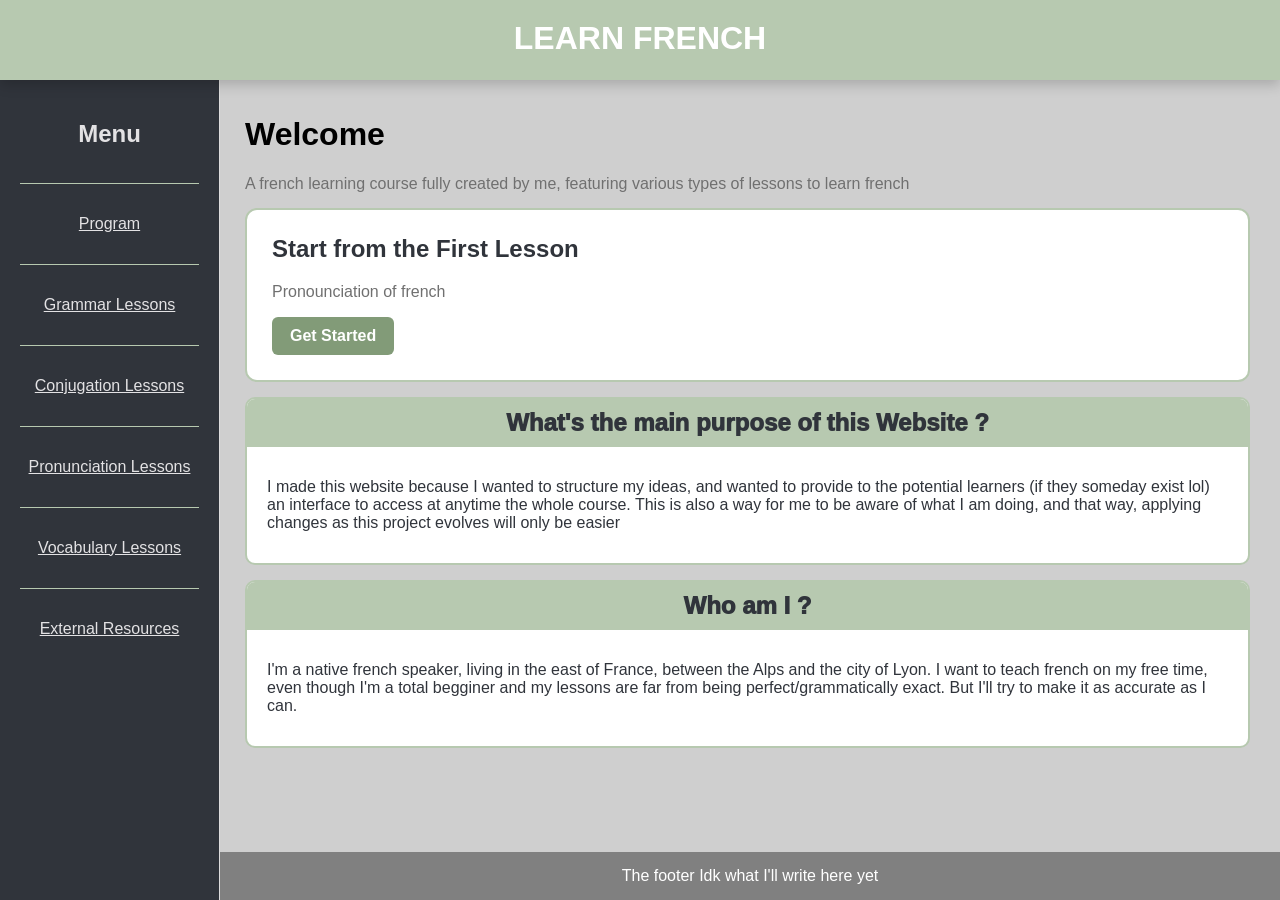
<file: index.html>
<!DOCTYPE html>
<html lang="en">

<head>
    <meta charset="UTF-8">
    <meta name="viewport" content="width=device-width, initial-scale=1.0">
    <link rel="stylesheet" href="style.css">
    <title>French learning course</title>
</head>

<body>
    <header class="top-banner">LEARN FRENCH</header>

    <div class="main">
    
        
            <h1>Welcome</h1>
            <div class="secondary-text">A french learning course fully created by me, featuring various types of lessons to learn french</div>
            <div class="start-learning">
                <h2>Start from the First Lesson</h2>
                <div class="secondary-text"><p>Pronounciation of french</p></div>
                <a href="Lessons\Pronounciation\P1.html">Get Started</a>
            </div>

        <div class="program-box">
                <div class="program-header">What's the main purpose of this Website ?</div>
                <div class="program-content">
                    <p>I made this website because I wanted to structure my ideas, and wanted to provide to the potential learners (if they someday exist lol) an interface to access at anytime the whole course. This is also a way for me to be aware of what I am doing, and that way, applying changes as this project evolves will only be easier</p>
                </div>
        </div>
        <div class="program-box">
                <div class="program-header">Who am I ?</div>
                <div class="program-content">
                    <p>I'm a native french speaker, living in the east of France, between the Alps and the city of Lyon. I want to teach french on my free time, even though I'm a total begginer and my lessons are far from being perfect/grammatically exact. But I'll try to make it as accurate as I can.</p>
                </div>
        </div>
    </div>
<aside class="left-banner">
    <h2><div class menu-title>Menu</h2></div>
    <hr>
    <p><a href="program.html">Program</a></p>
    <hr>  
    <p><a href="grammarlessons.html">Grammar Lessons</a></p>
    <hr>
    <p><a href="conjugationlessons.html">Conjugation Lessons</a></p>
    <hr>
    <p><a href="pronounciationlessons.html">Pronunciation Lessons</a></p>
    <hr>
    <p><a href="vocabularylessons.html">Vocabulary Lessons</a></p>
    <hr>
    <p><a href="externalresources.html">External Resources</a></p>
    
  

</aside>



<footer class="footer">The footer Idk what I'll write here yet</footer>
</body>

</html>
</file>
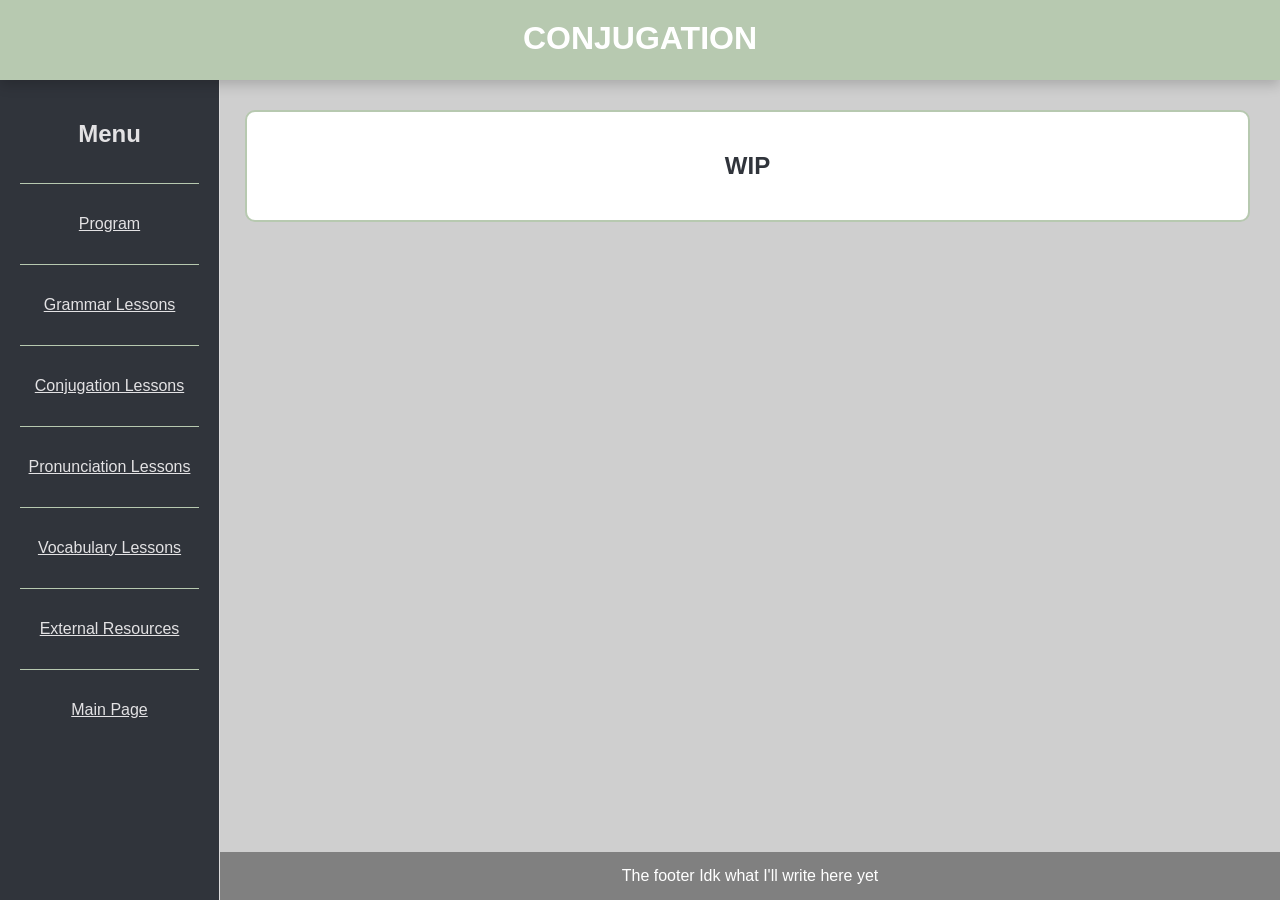
<file: conjugationlessons.html>
<!DOCTYPE html>
<html lang="en">

<head>
    <meta charset="UTF-8">
    <meta name="viewport" content="width=device-width, initial-scale=1.0">
    <link rel="stylesheet" href="style.css">
    <title>French Conjugation lessons</title>
</head>

<body>
    <header class="top-banner">CONJUGATION</header>

    <div class="main">
        <div class="box"><h2>WIP</h2></div>

    </div>
    
    

<aside class="left-banner">
    <h2><div class menu-title>Menu</h2></div>
    <hr>
    <p><a href="program.html">Program</a></p>
    <hr>  
    <p><a href="grammarlessons.html">Grammar Lessons</a></p>
    <hr>
    <p><a href="conjugationlessons.html">Conjugation Lessons</a></p>
    <hr>
    <p><a href="pronounciationlessons.html">Pronunciation Lessons</a></p>
    <hr>
    <p><a href="vocabularylessons.html">Vocabulary Lessons</a></p>
    <hr>
    <p><a href="externalresources.html">External Resources</a></p>
    <hr>
    <p><a href="index.html">Main Page</a></p>
    
</aside>



<footer class="footer">The footer Idk what I'll write here yet</footer>
</body>

</html>
</file>
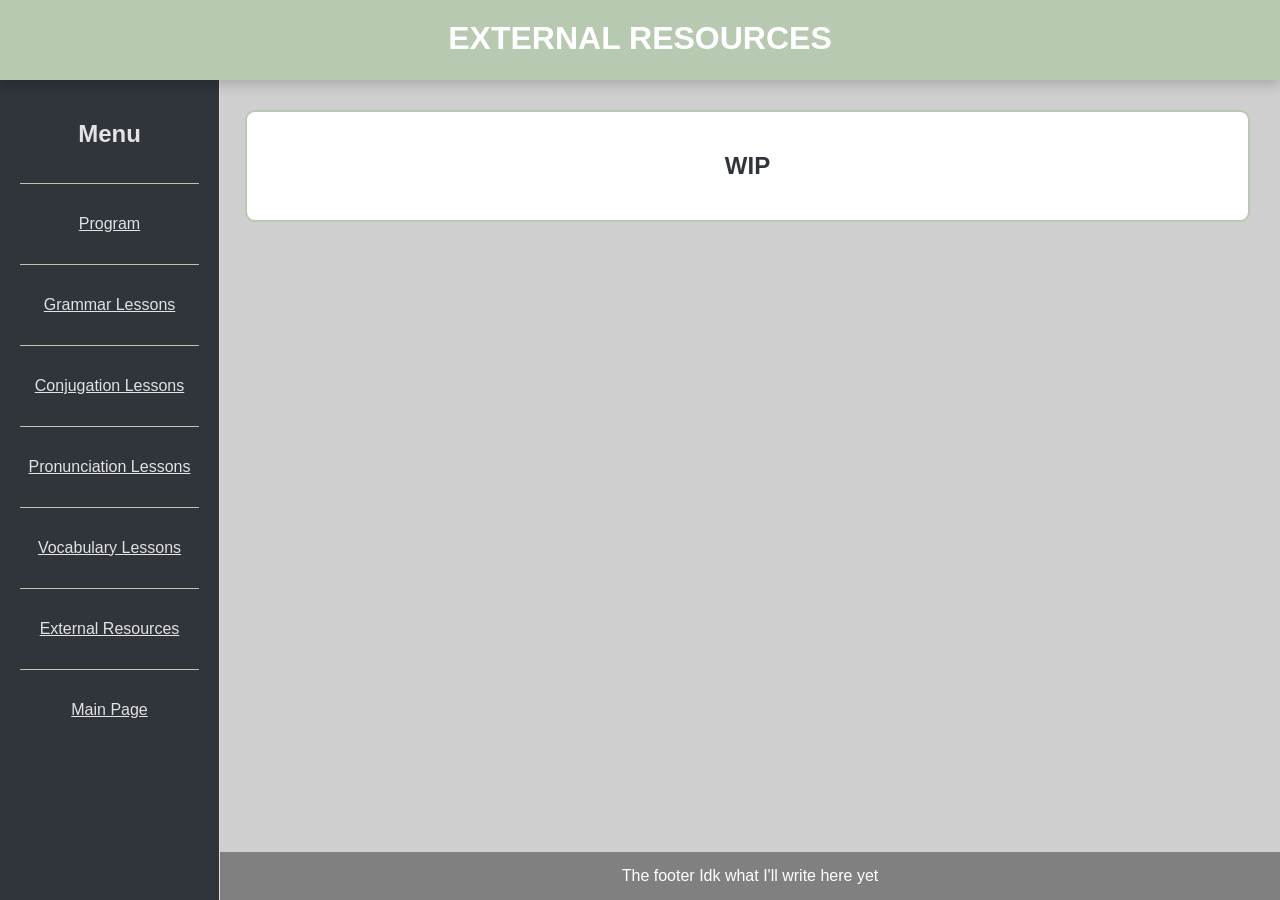
<file: externalresources.html>
<!DOCTYPE html>
<html lang="en">

<head>
    <meta charset="UTF-8">
    <meta name="viewport" content="width=device-width, initial-scale=1.0">
    <link rel="stylesheet" href="style.css">
    <title>External Resources</title>
</head>

<body>
    <header class="top-banner">EXTERNAL RESOURCES</header>

    <div class="main">
        <div class="box"><h2>WIP</h2></div>

    </div>
    
    

<aside class="left-banner">
    <h2><div class menu-title>Menu</h2></div>
    <hr>
    <p><a href="program.html">Program</a></p>
    <hr>  
    <p><a href="grammarlessons.html">Grammar Lessons</a></p>
    <hr>
    <p><a href="conjugationlessons.html">Conjugation Lessons</a></p>
    <hr>
    <p><a href="pronounciationlessons.html">Pronunciation Lessons</a></p>
    <hr>
    <p><a href="vocabularylessons.html">Vocabulary Lessons</a></p>
    <hr>
    <p><a href="externalresources.html">External Resources</a></p>
    <hr>
    <p><a href="index.html">Main Page</a></p>
    
</aside>



<footer class="footer">The footer Idk what I'll write here yet</footer>
</body>

</html>
</file>
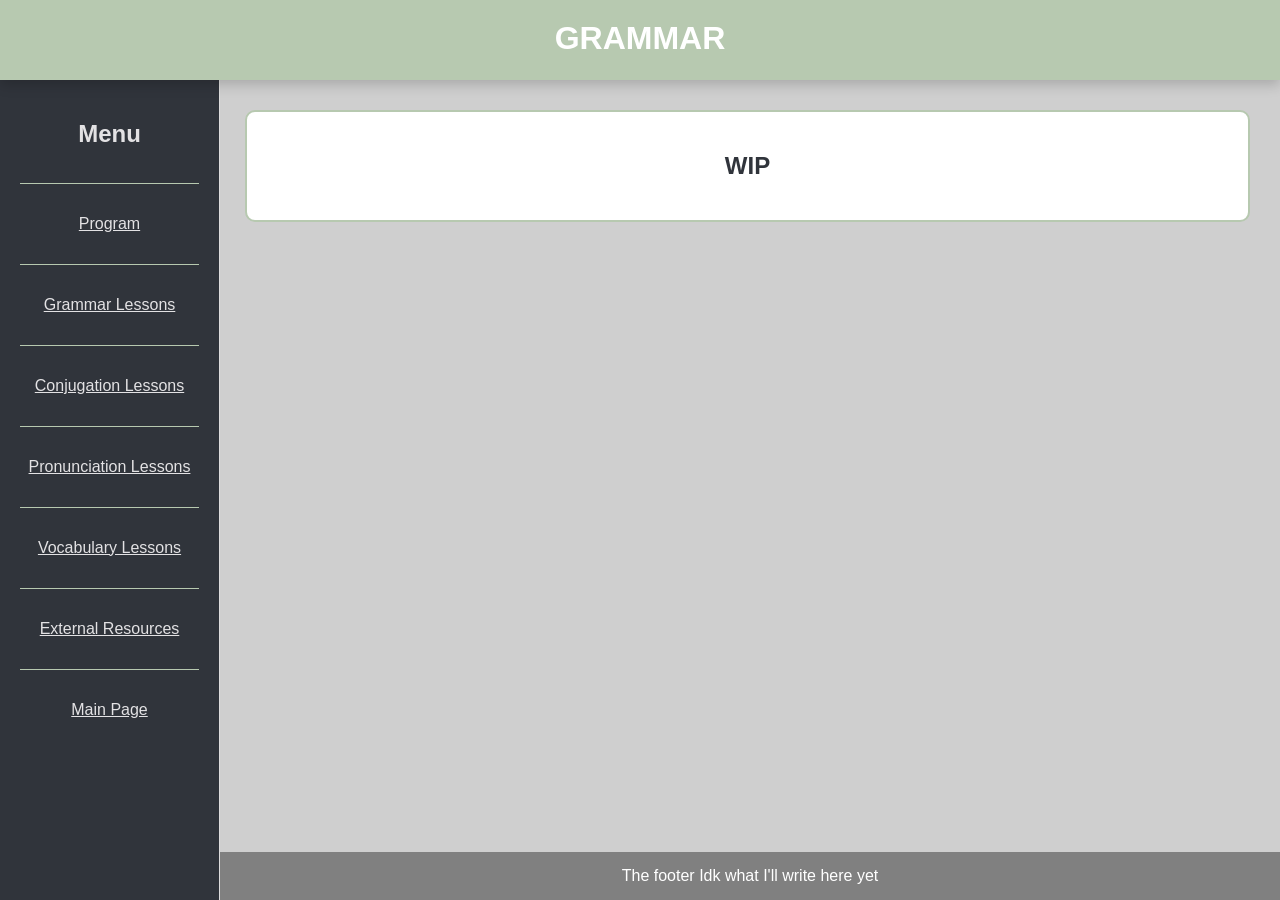
<file: grammarlessons.html>
<!DOCTYPE html>
<html lang="en">

<head>
    <meta charset="UTF-8">
    <meta name="viewport" content="width=device-width, initial-scale=1.0">
    <link rel="stylesheet" href="style.css">
    <title>French Grammar lessons</title>
</head>

<body>
    <header class="top-banner">GRAMMAR</header>

    <div class="main">
        <div class="box"><h2>WIP</h2></div>

    </div>
    

<aside class="left-banner">
    <h2><div class menu-title>Menu</h2></div>
    <hr>
    <p><a href="program.html">Program</a></p>
    <hr>  
    <p><a href="grammarlessons.html">Grammar Lessons</a></p>
    <hr>
    <p><a href="conjugationlessons.html">Conjugation Lessons</a></p>
    <hr>
    <p><a href="pronounciationlessons.html">Pronunciation Lessons</a></p>
    <hr>
    <p><a href="vocabularylessons.html">Vocabulary Lessons</a></p>
    <hr>
    <p><a href="externalresources.html">External Resources</a></p>
    <hr>
    <p><a href="index.html">Main Page</a></p>
    
</aside>



<footer class="footer">The footer Idk what I'll write here yet</footer>
</body>

</html>
</file>
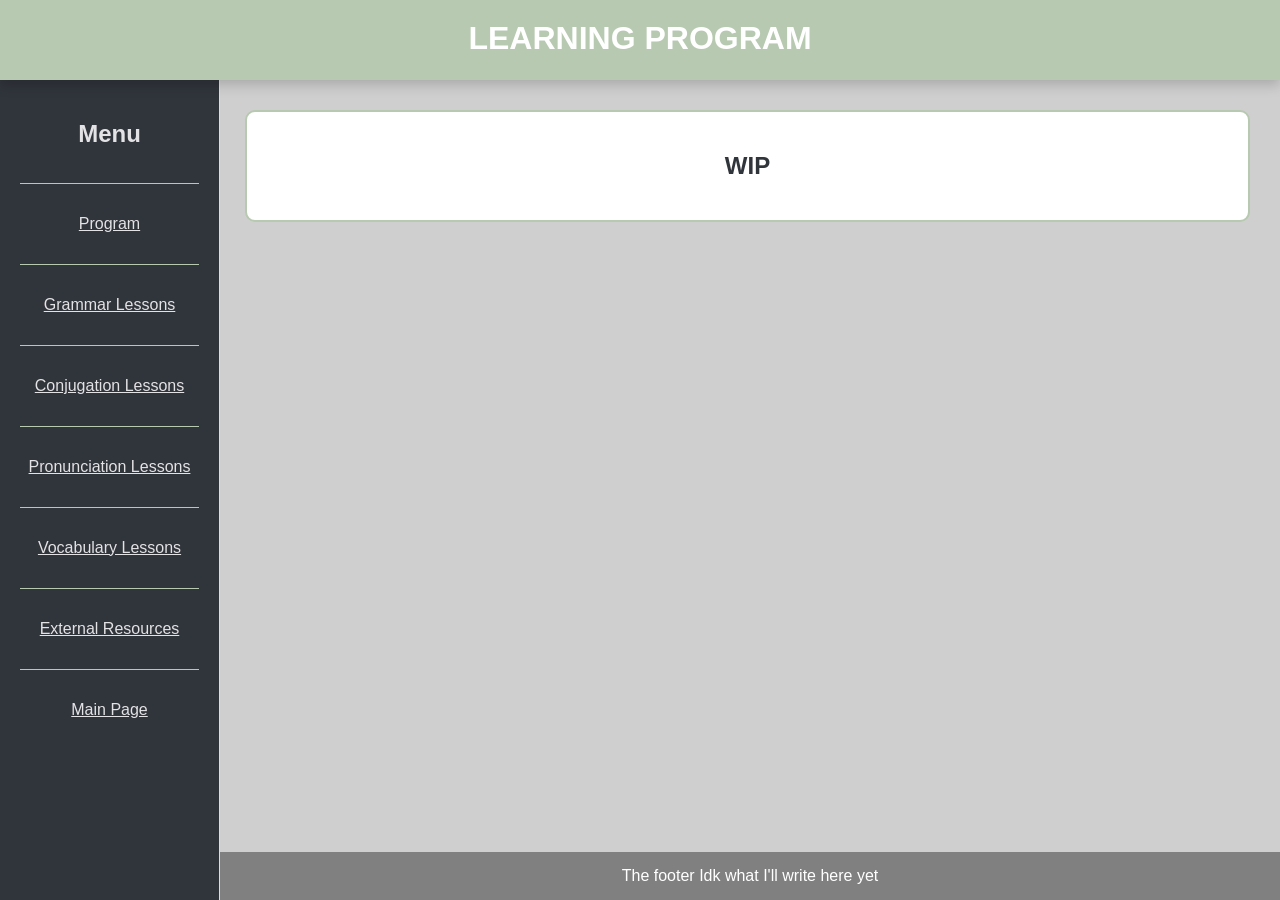
<file: program.html>
<!DOCTYPE html>
<html lang="en">

<head>
    <meta charset="UTF-8">
    <meta name="viewport" content="width=device-width, initial-scale=1.0">
    <link rel="stylesheet" href="style.css">
    <title>French Grammar lessons</title>
</head>

<body>
    <header class="top-banner">LEARNING PROGRAM</header>

    <div class="main">
        <div class="box"><h2>WIP</h2></div>

    </div>
    
    
    

<aside class="left-banner">
    <h2><div class menu-title>Menu</h2></div>
    <hr>
    <p><a href="program.html">Program</a></p>
    <hr>  
    <p><a href="grammarlessons.html">Grammar Lessons</a></p>
    <hr>
    <p><a href="conjugationlessons.html">Conjugation Lessons</a></p>
    <hr>
    <p><a href="pronounciationlessons.html">Pronunciation Lessons</a></p>
    <hr>
    <p><a href="vocabularylessons.html">Vocabulary Lessons</a></p>
    <hr>
    <p><a href="externalresources.html">External Resources</a></p>
    <hr>
    <p><a href="index.html">Main Page</a></p>
    
</aside>



<footer class="footer">The footer Idk what I'll write here yet</footer>
</body>

</html>
</file>
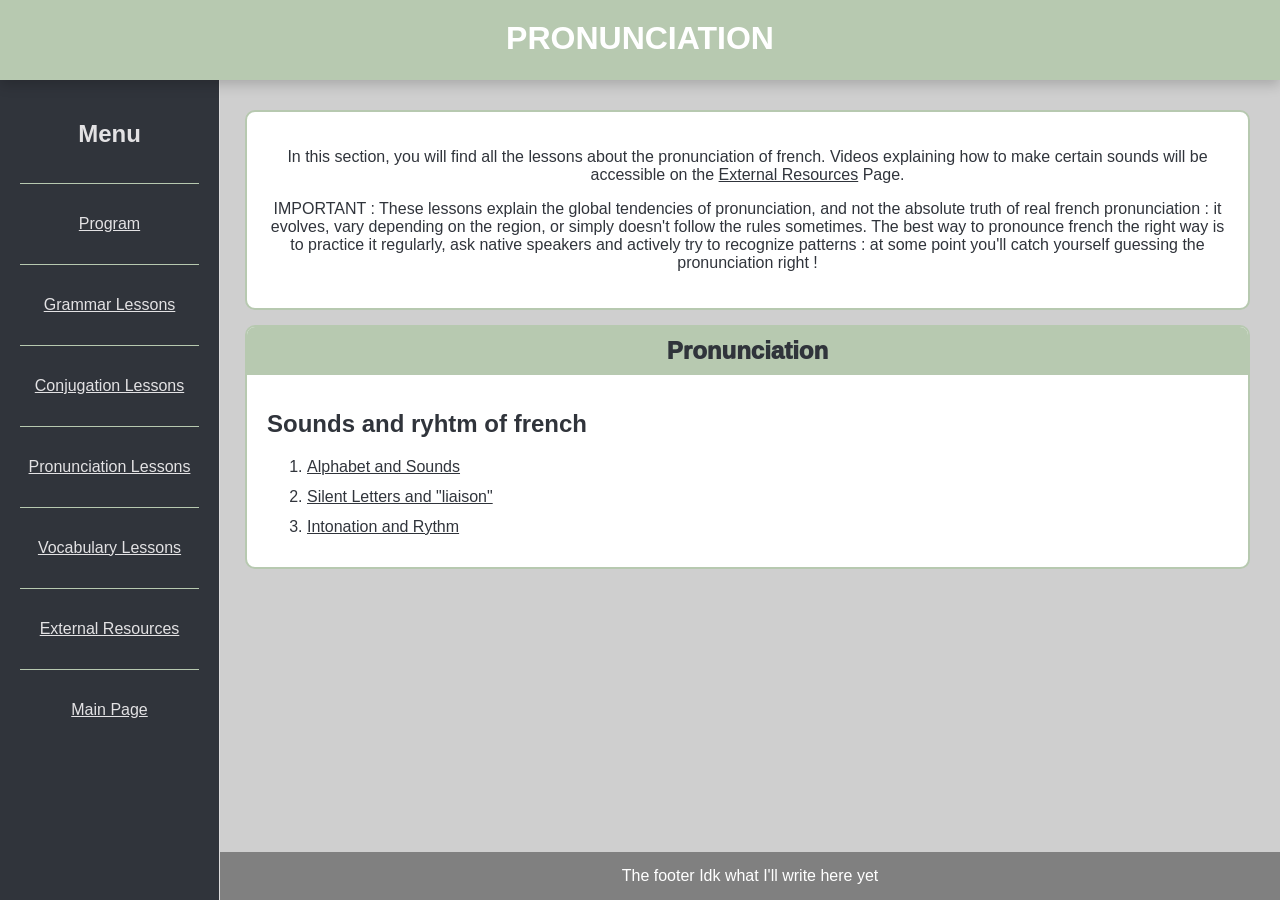
<file: pronounciationlessons.html>
<!DOCTYPE html>
<html lang="en">

<head>
    <meta charset="UTF-8">
    <meta name="viewport" content="width=device-width, initial-scale=1.0">
    <link rel="stylesheet" href="style.css">
    <title>French Pronunciation Lessons</title>
</head>

<body>

    <header class="top-banner">PRONUNCIATION</header>
    <div class="main">
        <div class="box">
            <p>In this section, you will find all the lessons about the pronunciation of french. Videos explaining how to make certain sounds will be accessible on the <a href="externalresources.html">External Resources</a> Page.</p>
            <p>IMPORTANT : These lessons explain the global tendencies of pronunciation, and not the absolute truth of real french pronunciation : it evolves, vary depending on the region, or simply doesn't follow the rules sometimes. The best way to pronounce french the right way is to practice it regularly, ask native speakers and actively try to recognize patterns : at some point you'll catch yourself guessing the pronunciation right !</p>
        </div>

        <div class="program-box">
            <div class="program-header">Pronunciation</div>
            <div class="program-content"><p><h2>Sounds and ryhtm of french</h2></p>
                <ol>
                    <li><a href="Lessons\Pronounciation\P1.html">Alphabet and Sounds</a></li>
                    <li><a href="Lessons\Pronounciation\P2.html">Silent Letters and "liaison"</a></li>
                    <li><a href="Lessons\Pronounciation\P3.html">Intonation and Rythm</a></li>
                </ol>
            
            </div>
        </div>
    </div>

    

    <aside class="left-banner">
        <h2><div class menu-title>Menu</h2></div>
        <hr>
        <p><a href="program.html">Program</a></p>
        <hr>  
        <p><a href="grammarlessons.html">Grammar Lessons</a></p>
        <hr>
        <p><a href="conjugationlessons.html">Conjugation Lessons</a></p>
        <hr>
        <p><a href="pronounciationlessons.html">Pronunciation Lessons</a></p>
        <hr>
        <p><a href="vocabularylessons.html">Vocabulary Lessons</a></p>
        <hr>
        <p><a href="externalresources.html">External Resources</a></p>
        <hr>
        
        <p><a href="index.html">Main Page</a></p>
        
    </aside>



    <footer class="footer">The footer Idk what I'll write here yet</footer>
</body>

</html>
</file>
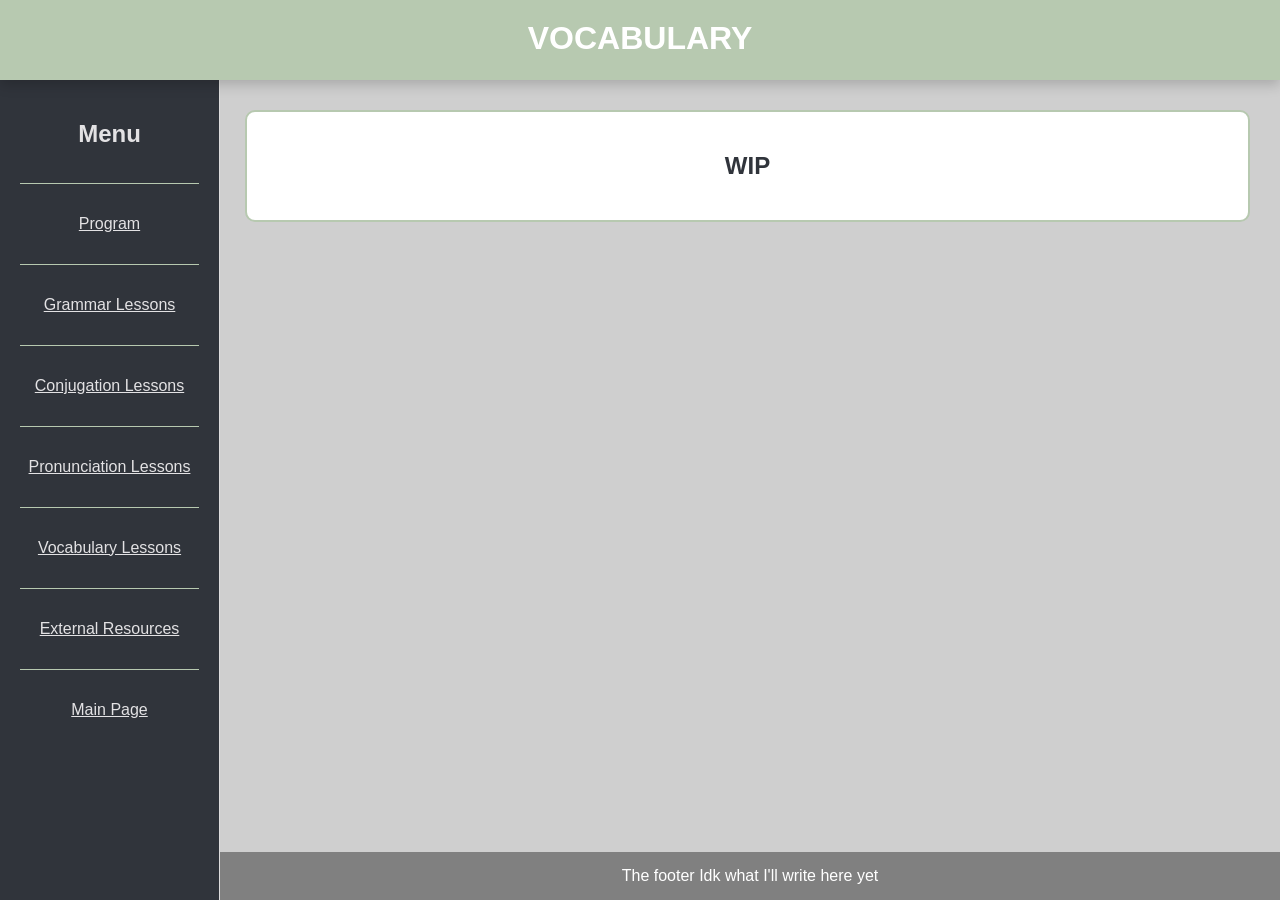
<file: vocabularylessons.html>
<!DOCTYPE html>
<html lang="en">

<head>
    <meta charset="UTF-8">
    <meta name="viewport" content="width=device-width, initial-scale=1.0">
    <link rel="stylesheet" href="style.css">
    <title>French Vocabulary lessons</title>
</head>

<body>
    <header class="top-banner">VOCABULARY</header>

    <div class="main">
        <div class="box"><h2>WIP</h2></div>

    </div>
    
    

<aside class="left-banner">
    <h2><div class menu-title>Menu</h2></div>
    <hr>
    <p><a href="program.html">Program</a></p>
    <hr>  
    <p><a href="grammarlessons.html">Grammar Lessons</a></p>
    <hr>
    <p><a href="conjugationlessons.html">Conjugation Lessons</a></p>
    <hr>
    <p><a href="pronounciationlessons.html">Pronunciation Lessons</a></p>
    <hr>
    <p><a href="vocabularylessons.html">Vocabulary Lessons</a></p>
    <hr>
    <p><a href="externalresources.html">External Resources</a></p>
    <hr>
    <p><a href="index.html">Main Page</a></p>
    
</aside>



<footer class="footer">The footer Idk what I'll write here yet</footer>
</body>

</html>
</file>
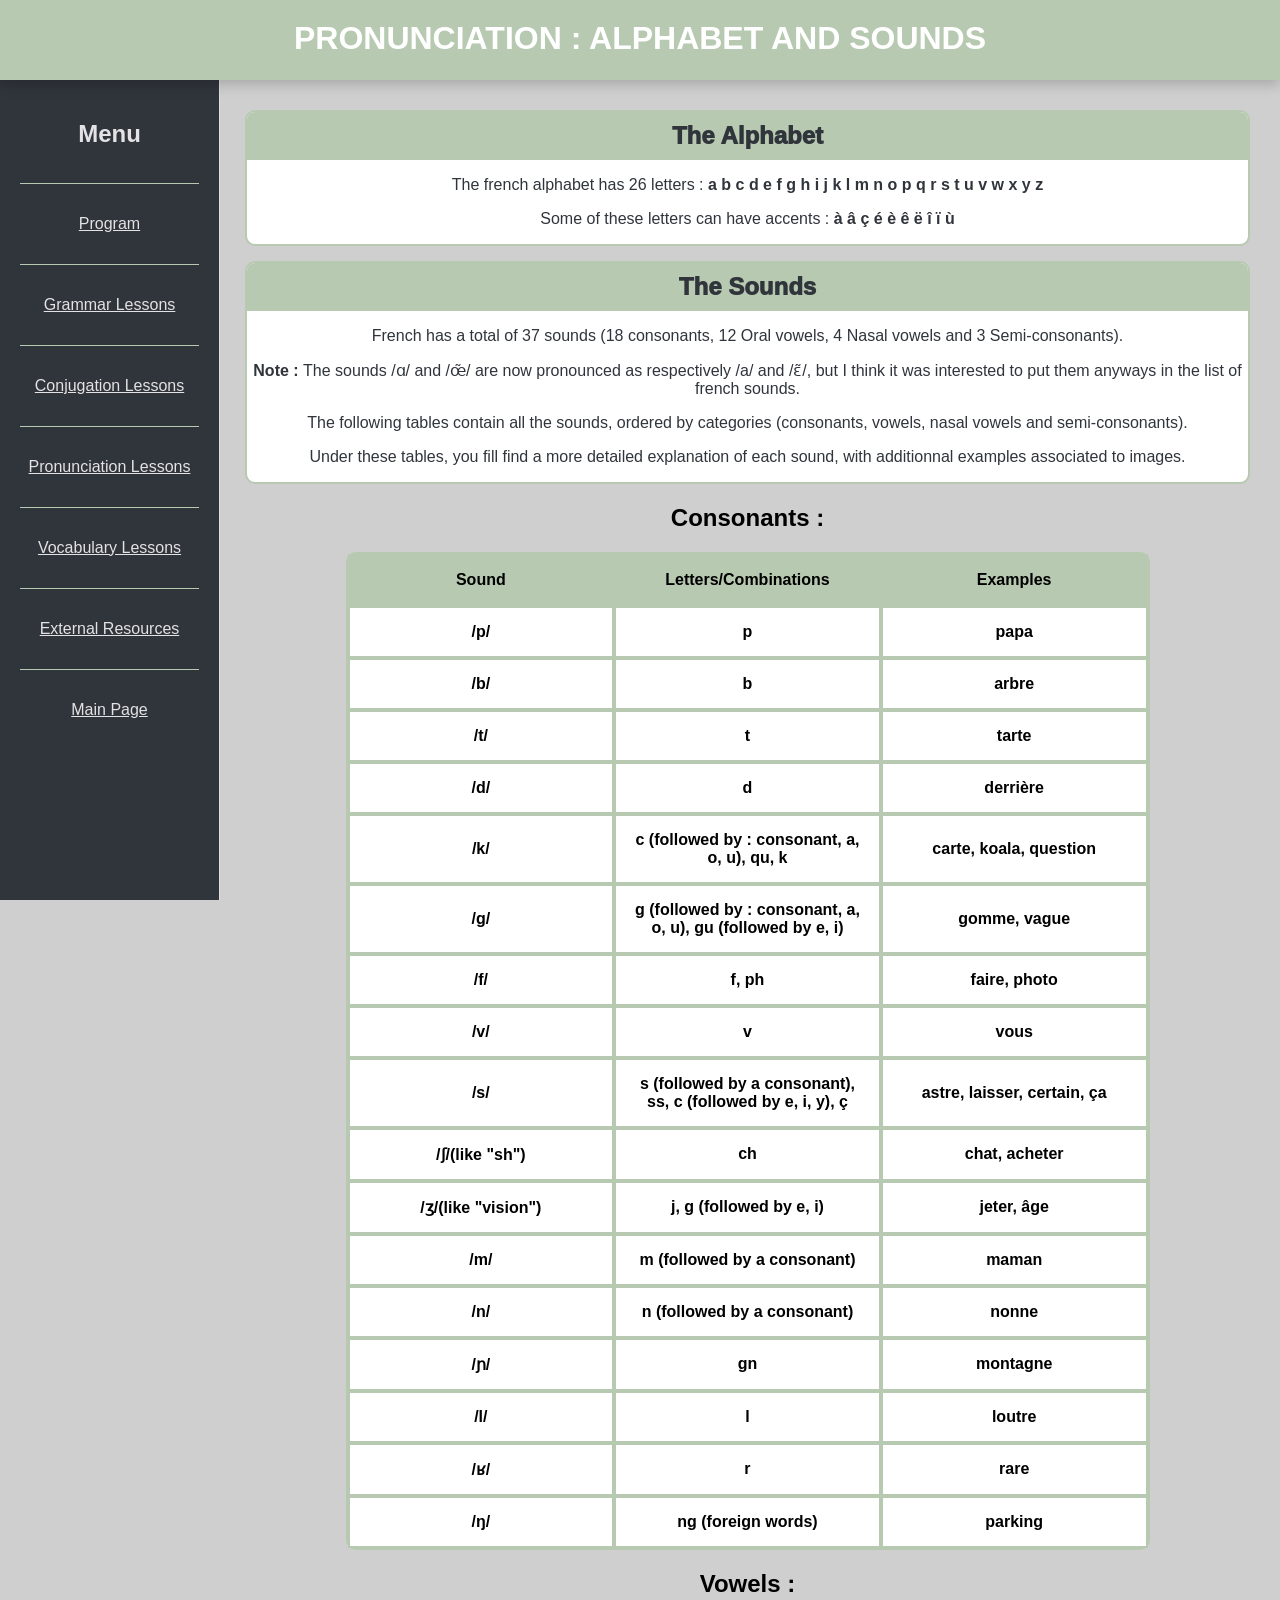
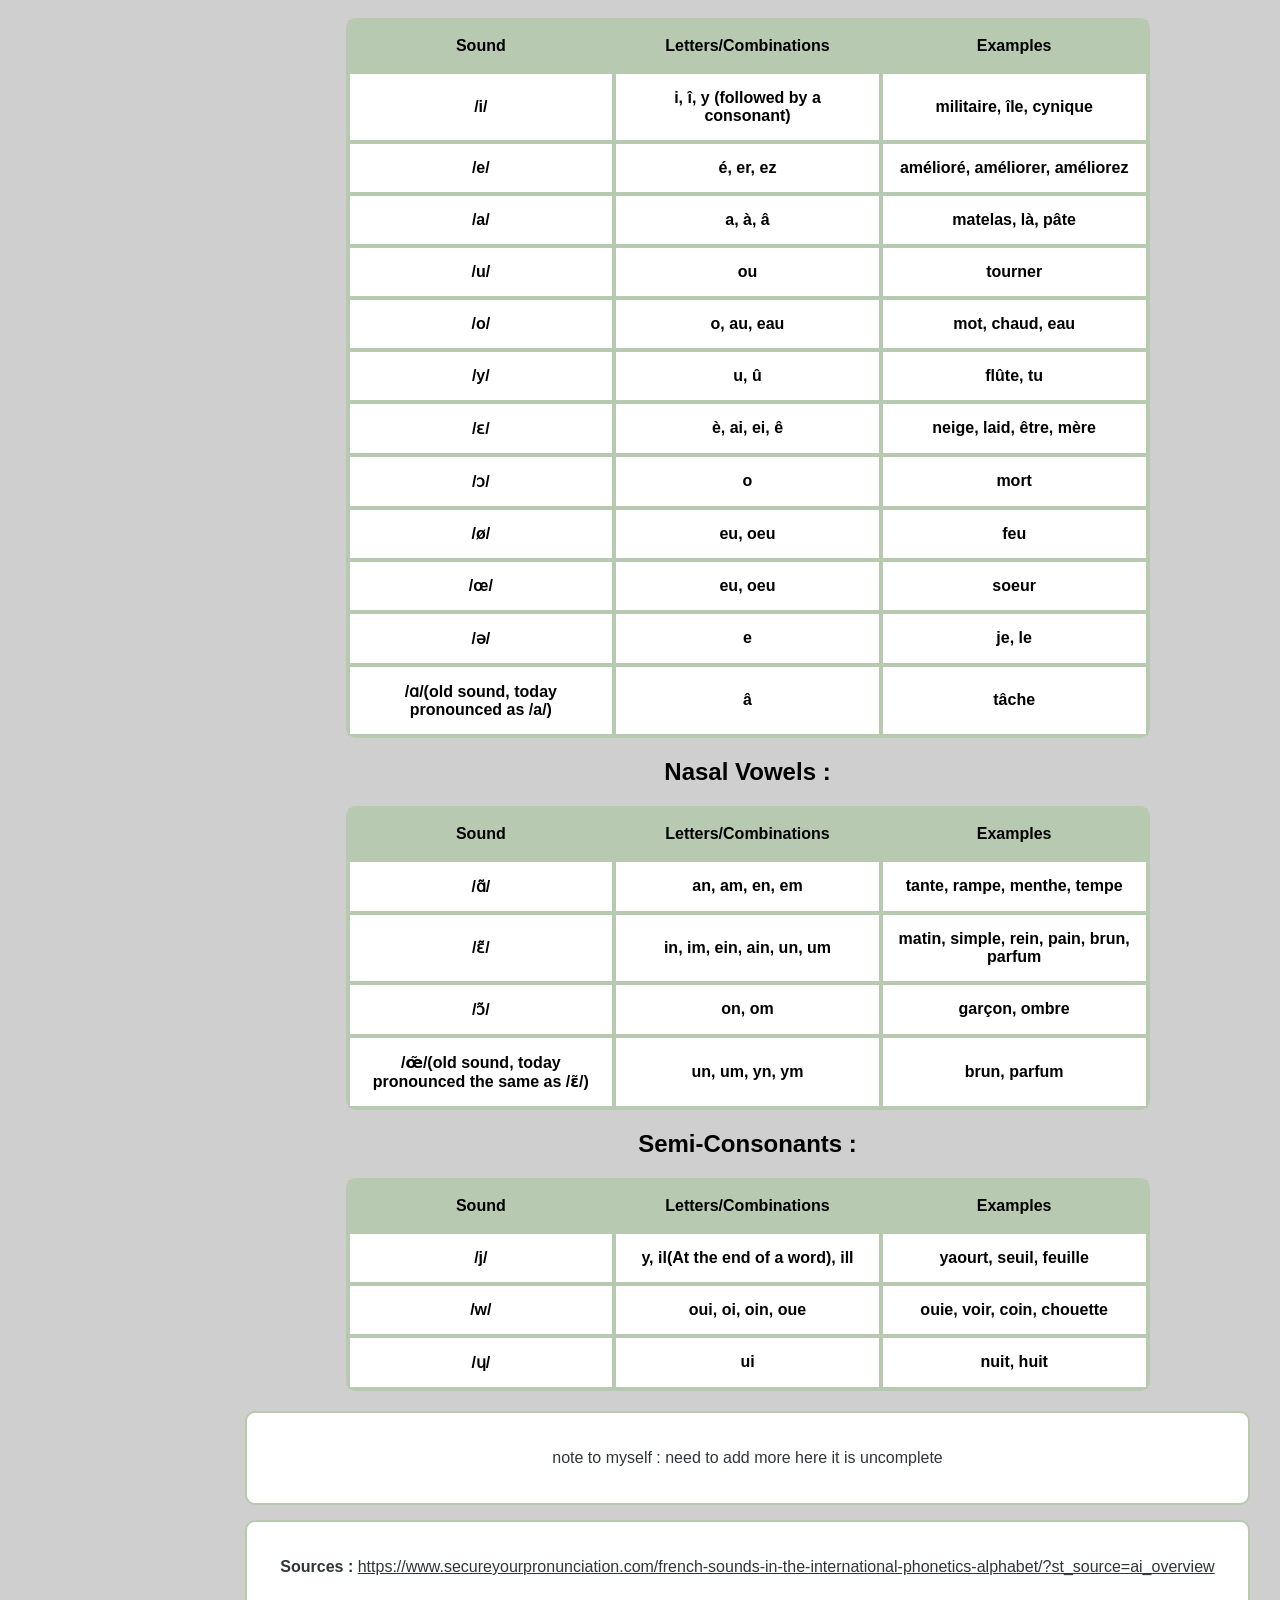
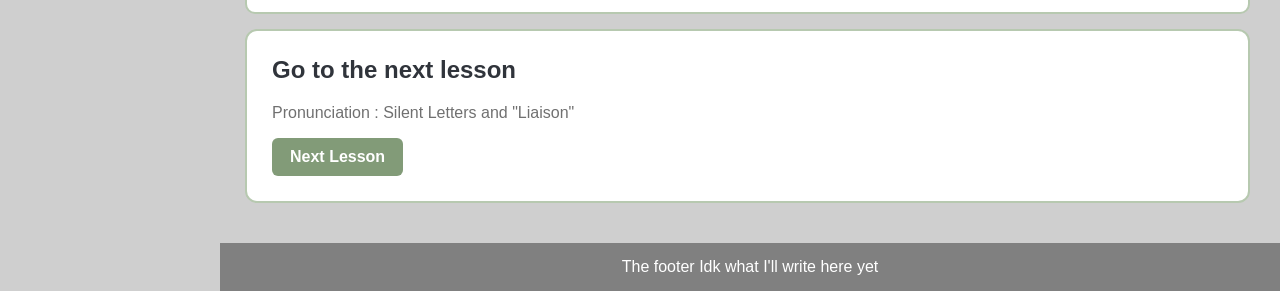
<file: Lessons/Pronounciation/P1.html>
<!DOCTYPE html>
<html lang="en">

<head>
    <meta charset="UTF-8">
    <meta name="viewport" content="width=device-width, initial-scale=1.0">
    <link rel="stylesheet" href="../../style.css">
    <title>French Pronunciation lessons</title>
</head>

<body>
    <header class="top-banner">PRONUNCIATION : ALPHABET AND SOUNDS</header>
    <div class="main">
        
        <div class="lesson-box1">
            <div class="lesson-box-header1">The Alphabet</div>
            <div class="less-box-content1">
                <p>The french alphabet has 26 letters : <strong>a b c d e f g h i j k l m n o p q r s t u v w x y z</strong></p>
                <p>Some of these letters can have accents : <strong>à â ç é è ê ë î ï ù</strong></p>
            </div>
        </div>
        <div class="lesson-box1">
            <div class="lesson-box-header1">The Sounds</div>
            <div class="less-box-content1">
                <p>French has a total of 37 sounds (18 consonants, 12 Oral vowels, 4 Nasal vowels and 3 Semi-consonants).</p>
                <p><strong>Note : </strong>The sounds /ɑ/ and /œ̃/ are now pronounced as respectively /a/ and /ɛ̃/, but I think it was interested to put them anyways in the list of french sounds.</p>
                <p>The following tables contain all the sounds, ordered by categories (consonants, vowels, nasal vowels and semi-consonants).</p>
                <p>Under these tables, you fill find a more detailed explanation of each sound, with additionnal examples associated to images.</p>
            </div>
        </div>
        <h2>Consonants :</h2>
        <table>
            <thead>
                <tr>
                    <th>Sound</th>
                    <th>Letters/Combinations</th>
                    <th>Examples</th>
                </tr>
            </thead>
            <tbody>
                <tr>
                    <th>/p/</th>
                    <th>p</th>
                    <th>papa</th>
                </tr>
                <tr>
                    <th>/b/</th>
                    <th>b</th>
                    <th>arbre</th>
                </tr>
                <tr>
                    <th>/t/</th>
                    <th>t</th>
                    <th>tarte</th>
                </tr>
                <tr>
                    <th>/d/</th>
                    <th>d</th>
                    <th>derrière</th>
                </tr>
                <tr>
                    <th>/k/</th>
                    <th>c (followed by : consonant, a, o, u), qu, k</th>
                    <th>carte, koala, question</th>
                </tr>
                <tr>
                    <th>/g/</th>
                    <th>g (followed by : consonant, a, o, u), gu (followed by e, i)</th>
                    <th>gomme, vague</th>
                </tr>
                <tr>
                    <th>/f/</th>
                    <th>f, ph</th>
                    <th>faire, photo</th>
                </tr>
                <tr>
                    <th>/v/</th>
                    <th>v</th>
                    <th>vous</th>
                </tr>
                <tr>
                    <th>/s/</th>
                    <th>s (followed by a consonant), ss, c (followed by e, i, y), ç</th>
                    <th>astre, laisser, certain, ça</th>
                </tr>
                <tr>
                    <th>/ʃ/(like "sh")</th>
                    <th>ch</th>
                    <th>chat, acheter</th>
                </tr>
                <tr>
                    <th>/ʒ/(like "vision")</th>
                    <th>j, g (followed by e, i)</th>
                    <th>jeter, âge</th>
                </tr>
                <tr>
                    <th>/m/</th>
                    <th>m (followed by a consonant)</th>
                    <th>maman</th>
                </tr>
                <tr>
                    <th>/n/</th>
                    <th>n (followed by a consonant)</th>
                    <th>nonne</th>
                </tr>
                <tr>
                    <th>/ɲ/</th>
                    <th>gn</th>
                    <th>montagne</th>
                </tr>
                <tr>
                    <th>/l/</th>
                    <th>l</th>
                    <th>loutre</th>
                </tr>
                <tr>
                    <th>/ʁ/</th>
                    <th>r</th>
                    <th>rare</th>
                </tr>
                <tr>
                    <th>/ŋ/</th>
                    <th>ng (foreign words)</th>
                    <th>parking</th>
                </tr>

            </tbody>
        </table>
        <h2>Vowels :</h2>
        <table>
            <thead>
                <tr>
                    <th>Sound</th>
                    <th>Letters/Combinations</th>
                    <th>Examples</th>
                </tr>
                
            </thead>
            <tbody>
                <tr>
                    <th>/i/</th>
                    <th>i, î, y (followed by a consonant)</th>
                    <th>militaire, île, cynique</th>
                </tr>
                <tr>
                    <th>/e/</th>
                    <th>é, er, ez</th>
                    <th>amélioré, améliorer, améliorez</th>
                </tr>
                <tr>
                    <th>/a/</th>
                    <th>a, à, â</th>
                    <th>matelas, là, pâte</th>
                </tr>
                <tr>
                    <th>/u/</th>
                    <th>ou</th>
                    <th>tourner</th>
                </tr>
                <tr>
                    <th>/o/</th>
                    <th>o, au, eau</th>
                    <th>mot, chaud, eau</th>
                </tr>
                <tr>
                    <th>/y/</th>
                    <th>u, û</th>
                    <th>flûte, tu</th>
                </tr>
                <tr>
                    <th>/ɛ/</th>
                    <th>è, ai, ei, ê</th>
                    <th>neige, laid, être, mère</th>
                </tr>
                <tr>
                    <th>/ɔ/</th>
                    <th>o</th>
                    <th>mort</th>
                </tr>
                <tr>
                    <th>/ø/</th>
                    <th>eu, oeu</th>
                    <th>feu</th>
                </tr>
                <tr>
                    <th>/œ/</th>
                    <th>eu, oeu</th>
                    <th>soeur</th>
                </tr>
                <tr>
                    <th>/ə/</th>
                    <th>e</th>
                    <th>je, le</th>
                </tr>
                <tr>
                    <th>/ɑ/(old sound, today pronounced as /a/)</th>
                    <th>â</th>
                    <th>tâche</th>
                </tr>
            </tbody>
        </table>
        <h2>Nasal Vowels :</h2>
        <table>
            <thead>
                <tr>
                    <th>Sound</th>
                    <th>Letters/Combinations</th>
                    <th>Examples</th>
                </tr>
            </thead>
            <tbody>
                <tr>
                    <th>/ɑ̃/</th>
                    <th>an, am, en, em</th>
                    <th>tante, rampe, menthe, tempe</th>
                </tr>
                <tr>
                    <th>/ɛ̃/</th>
                    <th>in, im, ein, ain, un, um</th>
                    <th>matin, simple, rein, pain, brun, parfum</th>
                </tr>
                <tr>
                    <th>/ɔ̃/</th>
                    <th>on, om</th>
                    <th>garçon, ombre</th>
                </tr>
                <tr>
                    <th>/œ̃/(old sound, today pronounced the same as /ɛ̃/)</th>
                    <th>un, um, yn, ym</th>
                    <th>brun, parfum</th>
                </tr>
            </tbody>
        </table>
        <h2>Semi-Consonants :</h2>
        <table>
            <thead>
                <tr>
                    <th>Sound</th>
                    <th>Letters/Combinations</th>
                    <th>Examples</th>
                </tr>
            </thead>
            <tbody>
                <tr>
                    <th>/j/</th>
                    <th>y, il(At the end of a word), ill</th>
                    <th>yaourt, seuil, feuille</th>
                </tr>
                <tr>
                    <th>/w/</th>
                    <th>oui, oi, oin, oue</th>
                    <th>ouie, voir, coin, chouette</th>
                </tr>
                <tr>
                    <th>/ɥ/</th>
                    <th>ui</th>
                    <th>nuit, huit</th>
                </tr>
            </tbody>
        </table>
        <div class="box"><p>note to myself : need to add more here it is uncomplete</p></div>

        

        <div class="box">
            <p><strong>Sources : </strong><a href="https://www.secureyourpronunciation.com/french-sounds-in-the-international-phonetics-alphabet/?st_source=ai_overview">https://www.secureyourpronunciation.com/french-sounds-in-the-international-phonetics-alphabet/?st_source=ai_overview</a></p>
        </div>
            <div class="start-learning">
                <h2>Go to the next lesson</h2>
                <div class="secondary-text"><p>Pronunciation : Silent Letters and "Liaison"</p></div>
                <a href="P2.html">Next Lesson</a>
            </div>
    </div>



<aside class="left-banner">
    <h2><div class menu-title>Menu</h2></div>
    <hr>
    <p><a href="../../program.html">Program</a></p>
    <hr>  
    <p><a href="../../grammarlessons.html">Grammar Lessons</a></p>
    <hr>
    <p><a href="../../conjugationlessons.html">Conjugation Lessons</a></p>
    <hr>
    <p><a href="../../pronounciationlessons.html">Pronunciation Lessons</a></p>
    <hr>
    <p><a href="../../vocabularylessons.html">Vocabulary Lessons</a></p>
    <hr>
    <p><a href="../../externalresources.html">External Resources</a></p>
    <hr>
    <p><a href="../../index.html">Main Page</a></p>
    
</aside>



<footer class="footer">The footer Idk what I'll write here yet</footer>
</body>

</html>
</file>
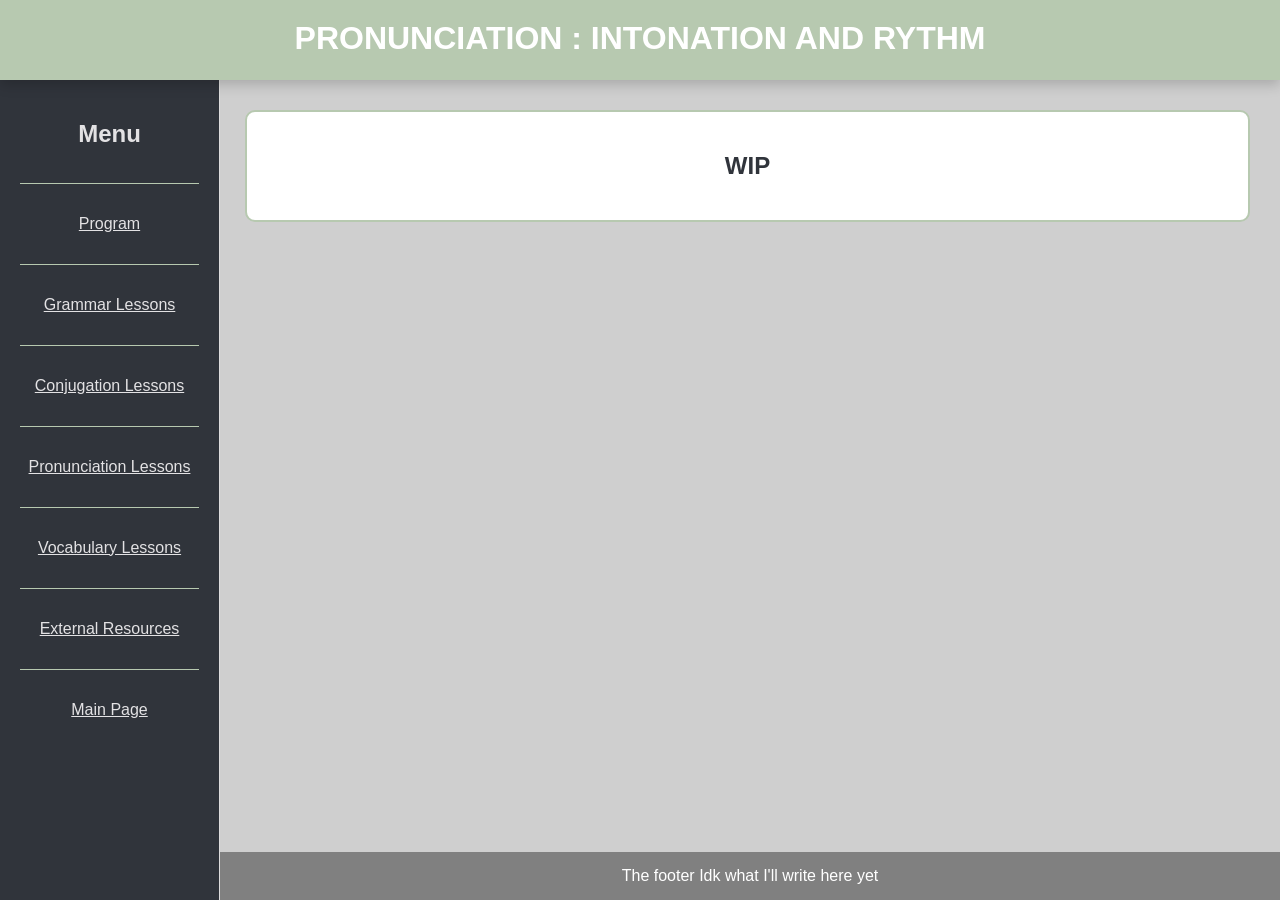
<file: Lessons/Pronounciation/P3.html>
<!DOCTYPE html>
<html lang="en">

<head>
    <meta charset="UTF-8">
    <meta name="viewport" content="width=device-width, initial-scale=1.0">
    <link rel="stylesheet" href="../../style.css">
    <title>French Pronunciation lessons</title>
</head>

<body>
    <header class="top-banner">PRONUNCIATION : INTONATION AND RYTHM</header>
    <div class="main">
        <div class="box"><h2>WIP</h2></div>
    </div>

<aside class="left-banner">
    <h2><div class menu-title>Menu</h2></div>
    <hr>
    <p><a href="../../program.html">Program</a></p>
    <hr>  
    <p><a href="../../grammarlessons.html">Grammar Lessons</a></p>
    <hr>
    <p><a href="../../conjugationlessons.html">Conjugation Lessons</a></p>
    <hr>
    <p><a href="../../pronounciationlessons.html">Pronunciation Lessons</a></p>
    <hr>
    <p><a href="../../vocabularylessons.html">Vocabulary Lessons</a></p>
    <hr>
    <p><a href="../../externalresources.html">External Resources</a></p>
    <hr>
    <p><a href="../../index.html">Main Page</a></p>
    
</aside>



<footer class="footer">The footer Idk what I'll write here yet</footer>
</body>

</html>
</file>
<file: style.css>
html {
    min-height: 100%;  
}

body {
    min-height: 100vh;
    display: flex;
    flex-direction: column;
    background-color:#CFCFCF ;
    font-family: Arial, sans-serif;
    margin: 0;
    padding: 0;
    height: auto;
}






.main {
    width: calc(100% - 275px);
    margin-left: 245px;
    margin-right: 20px;
    margin-top: 15px;
    flex: 1;
}

.main table {
    table-layout: fixed;
    margin: 20px auto;
    border-collapse: separate;
    border-spacing: 0;
    width: 80%;
    border: 2px solid #B7C9B0;
    border-radius: 10px;
}

.main thead {
    background-color: #B7C9B0;

}

.main tbody {
    background-color: white;

}

.main th, tr {
    border: 2px solid #B7C9B0;
    padding: 15px;
}

.main h2 {

    text-align: center;
}









ol {
    display: flex;
    flex-direction: column;
    gap: 12px;
}




.secondary-text {
    color: #707070;

}







.top-banner {
    position: sticky;
    top: 0;
    z-index: 1000;
    height: 40px;
    background-color: #B7C9B0; 
    color: white;
    padding: 20px;
    text-align: center;
    font-family: Arial, sans-serif;
    font-weight: bold;
    font-size: 2rem;
    box-shadow: 0px 5px 12px rgba(0, 0, 0, 0.18);
  
}












.left-banner {
    background-color: #30343B;
    color:#E3E2E4 ;
    text-align: center;
    width: 220px;
    height: calc(100% - 80px);
    margin-top: 80px;

    position: fixed;
    top: 0;
    left: 0;

    display: flex;
    flex-direction: column;

    padding: 20px;
    box-sizing: border-box;

    border-right: 1px solid #ddd;
}

.left-banner a:hover {
    color: #B7C9B0;            
}

.left-banner a {
    color:#E3E2E4 ;          
}

.left-banner hr {
    width: 100%;
    border: none;
    height: 1px;
    background-color: #B7C9B0;
    margin: 15px 0;
}











.footer {
    background-color:gray;
    text-align: center;
    color: white;
    padding: 15px 0;
    margin-top: 40px;
    margin-left: 220px;
    width: calc(100% - 220px);
    box-sizing: border-box;
}













.box {
    border: 2px solid #B7C9B0;
    border-radius: 10px;
    padding: 20px;
    margin-top: 15px;
    background-color: white;
    color: #30343B;
    text-align: center;
}

.box a {
    color:#30343B;

}

.box a:hover {
    color:#829B78;

}

.box h2 {

    text-align: center;
}










.program-box {
    border: 2px solid #B7C9B0;
    border-radius: 10px;
    margin-top: 15px;
    overflow: hidden;
    background-color: white;
    color: #30343B;
}

.program-header {
    background-color: #B7C9B0;
    padding: 10px 20px;
    font-weight: 1000;
    text-align: center;
    font-size: x-large;
}

.program-header h2 {
    margin: 0;
    color: white;
    font-size: 1.4rem;
}

.program-content {
    padding: 15px 20px;
}

.program-content h2 {
    text-align: left !important;
}

.program-box a {
    color:#30343B;

}

.program-box a:hover {
    color:#829B78;

}











.lesson-box1 {
    border: 2px solid #B7C9B0;
    border-radius: 10px;
    margin-top: 15px;
    overflow: hidden;
    background-color: white;
    color: #30343B;
    text-align: center;
}

.lesson-box-header1 {
    background-color: #B7C9B0;
    padding: 10px 20px;
    font-weight: 1000;
    font-size: x-large;
}

.lesson-box-header1 h2 {
    margin: 0;
    color: white;
    font-size: 1.4rem;
}

.lesson-box-content1 {
    padding: 15px 20px;
}
.lesson-box1 a {
    color:#30343B;

}

.lesson-box1 a:hover {
    color:#829B78;

}

ul {
    list-style-position: inside;
}











.start-learning {
    background-color: white;
    border: 2px solid #B7C9B0;
    border-radius: 12px;
    padding: 25px;
    margin-top: 15px;
    text-align: left !important;
    color: #30343B;
}

.start-learning h2 {
    margin-top: 0;
    text-align: left !important;
}

.start-learning p {
    font-size: 16px;
}

.start-learning a {
    display: inline-block;
    background-color: #829B78;
    color: white;
    text-decoration: none;
    padding: 10px 18px;
    border-radius: 6px;
    font-weight: bold;
    transition: background-color 0.2s;
}

.start-learning a:hover {
    background-color: #637D5B;
}








.example {
    display: flex;
    
}

.example p {
    padding-right: 200px;
    padding-top: 50px;
    padding-left: 10px;
    font-weight: bold;
}

.example img {
    padding-bottom: 10px;
}





.example-section {
    font-weight: bold;

}

.example-section table{
    border: white;
    border-collapse: collapse;
    outline: hidden;
    table-layout: fixed;



}

.example-section table img {
    max-height: 260px;
    max-width: 85%;
    width: auto;
    object-fit: contain;

}
</file>
